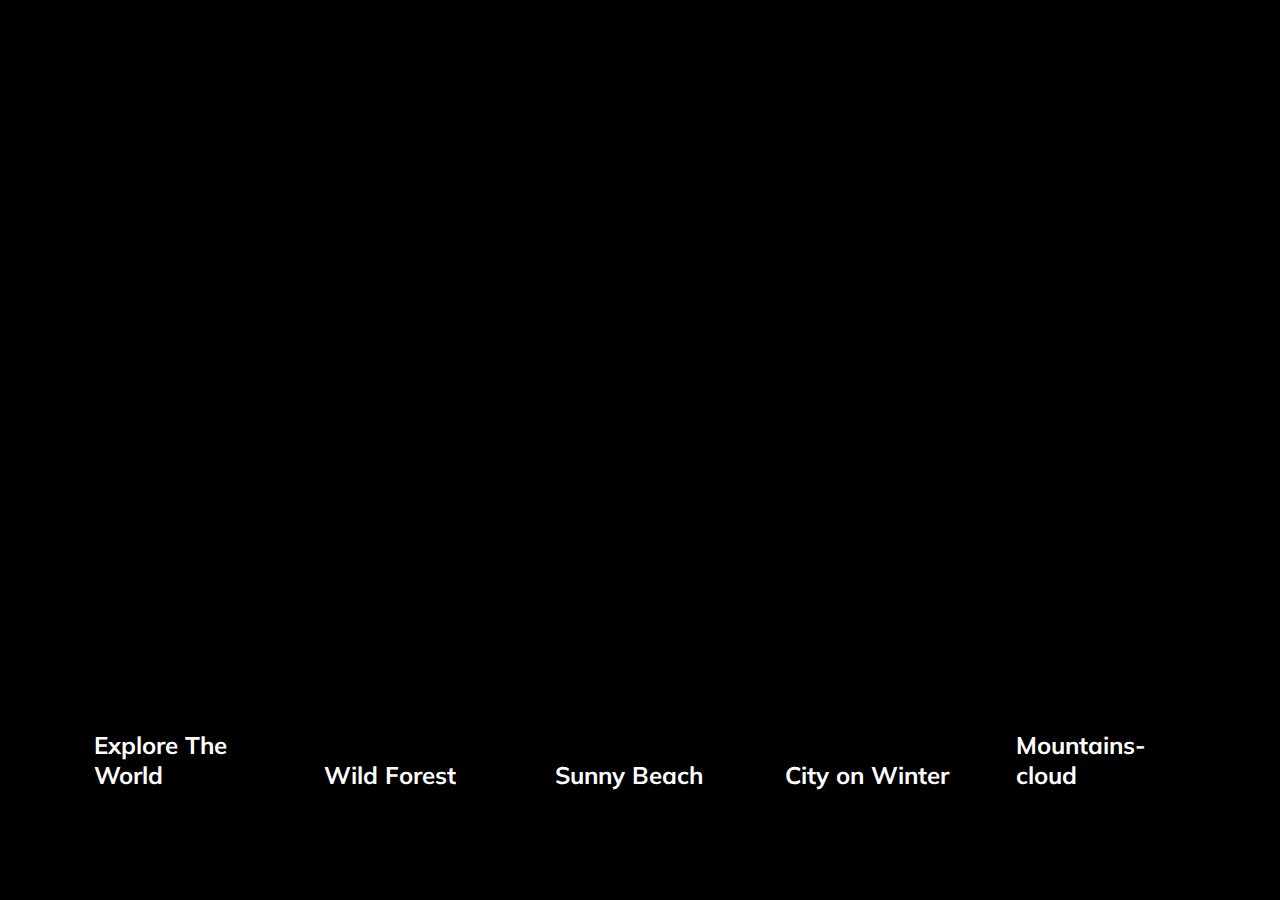
<file: expanding-cards/index.html>
<!DOCTYPE html>
<html lang="en">
  <head>
    <meta charset="UTF-8" />
    <meta
      name="viewport"
      content="width=device-width,
    initial-scale=1.0"
    />
    <link rel="stylesheet" href="style.css" />
    <title>Expanding Cards</title>
  </head>
  <body>
    <div class="container">
      <div
        class="panel active"
        style="
          background-image: url('https://thumbs.dreamstime.com/z/explore-world-concept-vintage-map-compass-airplane-92538531.jpg');
        "
      >
        <h3>Explore The World</h3>
      </div>

      <div
        class="panel active"
        style="
          background-image: url('https://images.pexels.com/photos/931007/pexels-photo-931007.jpeg?auto=compress&cs=tinysrgb&w=1260&h=750&dpr=1');
        "
      >
        <h3>Wild Forest</h3>
      </div>

      <div
        class="panel active"
        style="
          background-image: url('https://images.pexels.com/photos/1450353/pexels-photo-1450353.jpeg?auto=compress&cs=tinysrgb&w=1260&h=750&dpr=1');
        "
      >
        <h3>Sunny Beach</h3>
      </div>

      <div
        class="panel active"
        style="
          background-image: url('https://images.unsplash.com/photo-1520878682198-bdde6f442adc?ixlib=rb-4.0.3&ixid=M3wxMjA3fDB8MHxwaG90by1wYWdlfHx8fGVufDB8fHx8fA%3D%3D&auto=format&fit=crop&w=387&q=80');
        "
      >
        <h3>City on Winter</h3>
      </div>

      <div
        class="panel active"
        style="
          background-image: url('https://images.unsplash.com/photo-1610555356070-d0efb6505f81?ixlib=rb-4.0.3&ixid=M3wxMjA3fDB8MHxwaG90by1wYWdlfHx8fGVufDB8fHx8fA%3D%3D&auto=format&fit=crop&w=435&q=80');
        "
      >
        <h3>Mountains-cloud</h3>
      </div>
    </div>

    <script src="script.js"></script>
  </body>
</html>
</file>
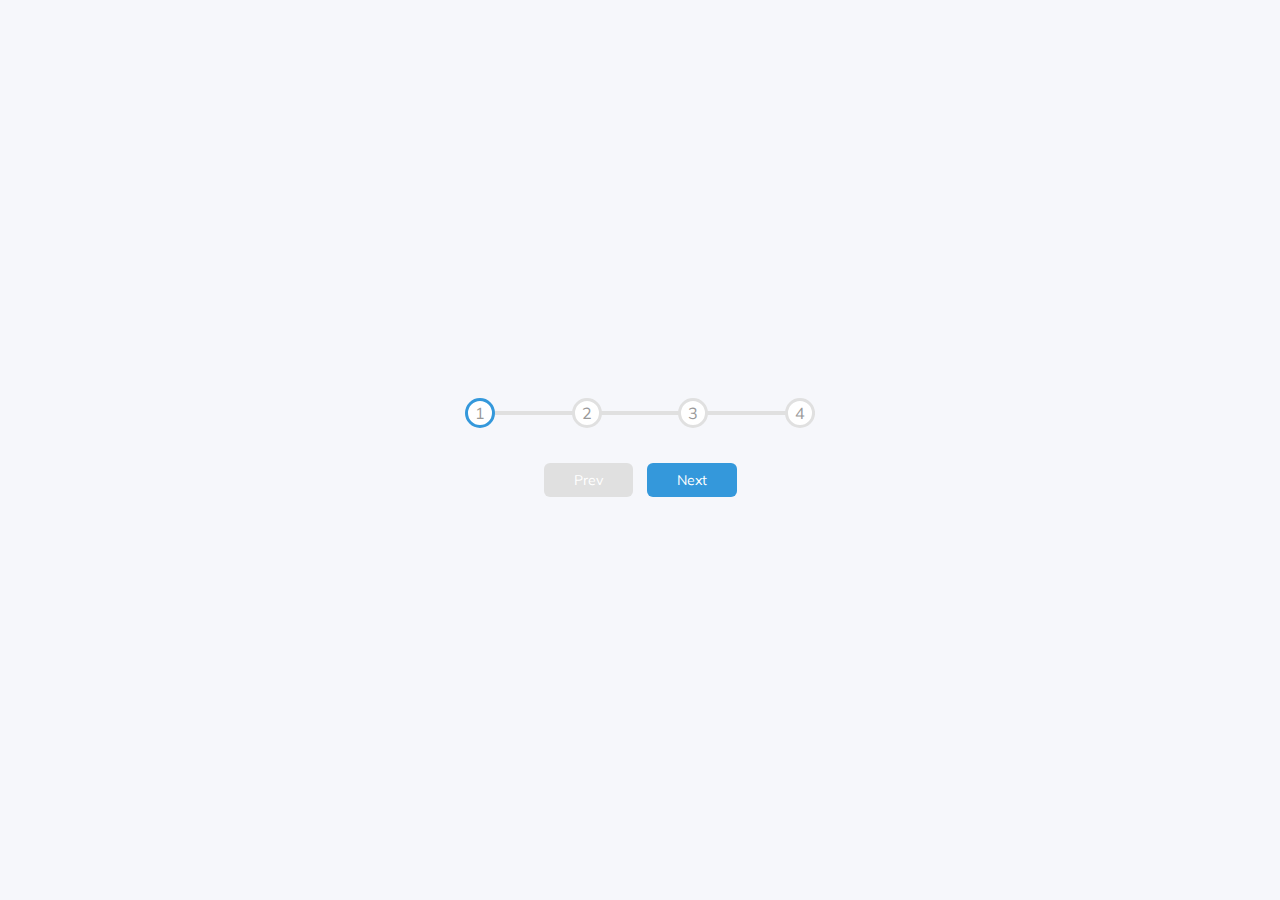
<file: progress-steps/index.html>
<!DOCTYPE html>
<html lang="en">
<head>
    <meta charset="UTF-8">
    <meta http-equiv="X-UA-Compatible" content="IE=edge">
    <meta name="viewport" content="width=device-width, initial-scale=1.0">
    <link rel="stylesheet" href="style.css">
    <title>progress Steps</title>
</head>
<body>
    <div class="container">
        <div class="progress-container">
            <div class="progress" id="progress"></div>
            <div class="circle active">1</div>
            <div class="circle">2</div>
            <div class="circle">3</div>
            <div class="circle">4</div>
        </div>
        <button class="btn" id="prev" disabled>Prev</button>
        <button class="btn" id="next">Next</button>
    </div>
    <script src="script.js"></script>
</body>
</html>
</file>
<file: expanding-cards/style.css>
@import url('https://fonts.googleapis.com/css?family=Muli&display=swap'); 

*{
   box-sizing: border-box;
}

body{
   font-family: 'Muli', sans-serif;
   display: flex;
   align-items: center;
   justify-content: center;
   height: 100vh;
   overflow: hidden;
   margin: 0;
   background-color: black;
}

.container{
   display: flex;
   width: 90vw;
}

.panel{
    background-size: auto 100%; 
   background-size: cover;
   background-position: center;
   background-repeat: no-repeat;
   height: 80vh;
   border-radius: 50px;
   color: #fff;
   cursor: pointer;
   flex: 0.5;
   margin: 10px;
   position: relative;
   transition: flex 0.7s ease-in;
}

.panel h3{
   font-size: 24px;
   position: absolute;
   bottom: 20px;
   left: 20px;
   margin: 0;
   opacity: 0;
}

.panel.active {
   flex: 5;
}

.panel.active h3 {
   opacity: 1;
   transition: opacity 0.3s ease-in 0.4s;
}

@media (max-width: 480px) {
   .container{
       width: 100vh;
   }

   .panel:nth-of-type(4)
   .panel:nth-of-type(5) {
       display: none;
   }
   
}
</file>
<file: progress-steps/style.css>
@import url('https://fonts.googleapis.com/css?family=Muli&display=swap');


:root{
   --line-border-fill:#3498db;
   --line-border-empty:#e0e0e0;
}

*{
   box-sizing: border-box;
}

body{
   background-color: #f6f7fb;
   font-family: 'Muli', sans-serif;
   display: flex;
   align-items: center;
   justify-content: center;
   height: 100vh;
   overflow: hidden;
   margin: 0;
}

.container{
   text-align: center;
}

.progress-container{
   display: flex;
   justify-content: space-between;
   position: relative;
   margin-bottom: 30px;
   max-width: 100%;
   width: 350px;
}

.progress-container::before{
   content: '';
   background-color: var(--line-border-empty);
   position: absolute;
   top: 50%;
   left: 0;
   transform: translateY(-50%);
   height: 4px;
   width: 100%;
   z-index: -1;  
}

.progress{
   background-color: var(--line-border-fill);
   position: absolute;
   top: 50%;
   left: 0;
   transform: translateY(-50%);
   height: 4px;
   width: 0%;
   z-index: -1;
   transition: 0.4s ease;
}

.circle{
   background-color: #fff;
   color: #999;
   border-radius: 50%;
   height: 30px;
   width: 30px;
   display: flex;
   align-items: center;
   justify-content: center;
   border: 3px solid var(--line-border-empty);
   transition: .4s ease;
}

.circle.active{
   border-color: var(--line-border-fill);
}

.btn{
   background-color: var(--line-border-fill);
   color: #fff;
   border: 0;
   border-radius: 6px;
   cursor: pointer;
   font-family: inherit;
   padding: 8px 30px;
   margin: 5px;
   font-size: 14px;
}

.btn:active{
   transform: scale(0.98);
}

.btn:focus{
   outline: 0;
}

.btn:disabled{
   background-color: var(--line-border-empty);
   cursor: not-allowed;
}
</file>
